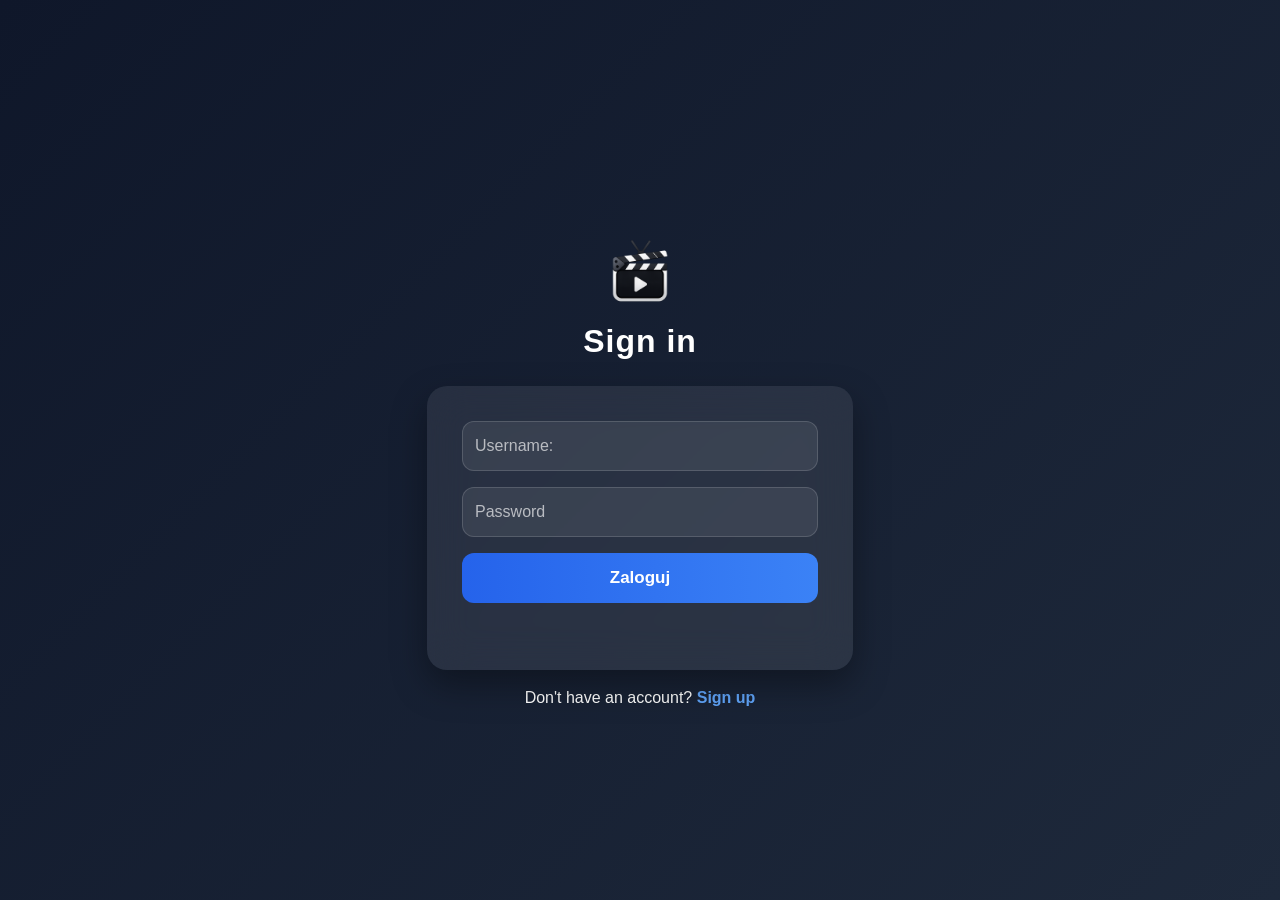
<file: frontend/index.html>
<!DOCTYPE html>
<html lang="en">
<head>
    <meta charset="UTF-8">
    <title>Movies and Series Tracker</title>
    <link href="https://cdn.jsdelivr.net/npm/bootstrap@5.3.0/dist/css/bootstrap.min.css" rel="stylesheet">
    <link href ="indexstyle.css" rel="stylesheet"> 
</head>
<body>
    <div class ="container mt-5" style="max-width: 500px;">
        <img src="images/mvslogo_nobg.png"class="d-block mx-auto" style="width:100px; height: auto;">
        <h2 style="text-align: center;">Sign in</h2>
    <form id="loginForm" class="card p-4">
        <input type="text" id="username" class="form-control mb-3" placeholder="Username:">
        <input type = "password" id = "password" class="form-control mb-3" placeholder="Password"> 
        <button type = "submit" class="btn btn-primary">Zaloguj</button>
        <p id="message" class="mt-3 text-danger text-center" ></p>
    </form>
     <p class="text-center mt-3">
        Don't have an account?
        <a href="register.html">Sign up</a>
    </p>
    </div>
    <script src="main.js"></script>
</body>
</html>
</file>
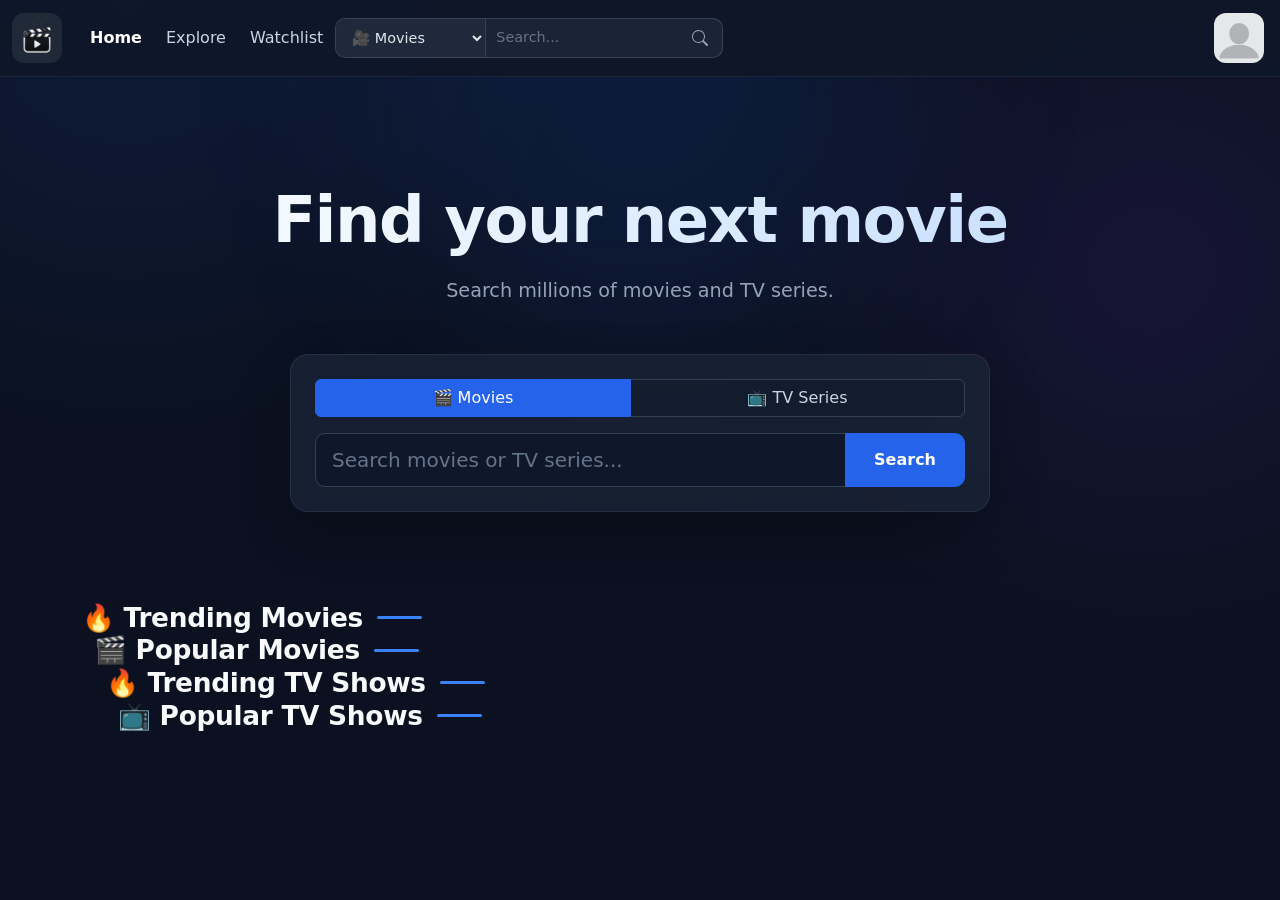
<file: frontend/menu.html>
<!doctype html>
<html lang="en">
  <head>
    <meta charset="UTF-8" />
    <meta name="viewport" content="width=device-width, initial-scale=1.0" />
    <title>Menu</title>
    <link
      href="https://cdn.jsdelivr.net/npm/bootstrap@5.3.7/dist/css/bootstrap.min.css"
      rel="stylesheet"
    />
    <link href="menustyle.css" rel="stylesheet">
  </head>
  <body>
    <nav class="navbar navbar-expand-lg custom-nav" data-bs-theme="dark">
      <div class="container-fluid">
        <a class="navbar-brand" href="menu.html">
          <img src="images/mvslogo_nobg.png" alt="" width="50" height="50" style="background-color: #1F2937;border-radius: 12px ;" />
        </a>
        <button
          class="navbar-toggler"
          type="button"
          data-bs-toggle="collapse"
          data-bs-target="#navbarNav"
          aria-controls="navbarNav"
          aria-expanded="false"
          aria-label="Toggle navigation"
        >
          <span class="navbar-toggler-icon"></span>
        </button>
        <div class="collapse navbar-collapse" id="navbarNav">
          <ul class="navbar-nav">
            <li class="nav-item">
              <a class="nav-link active" style="font-weight: bold;" aria-current="page" href="menu.html">Home</a>
            </li>
            <li class="nav-item">
              <a class="nav-link" href="browse.html">Explore</a>
            </li>
            <li class="nav-item">
              <a class="nav-link" href="watchlist.html">Watchlist</a>
            </li>
          </ul>
          <form id="navSearchForm" class="d-flex" role="search">
            <div class="custom-search-group">
              <select
                class="custom-select"
                id="navMediaType"
                style="max-width: 150px"
              >
                <option value="movie" selected>🎥 Movies</option>
                <option value="tv">📺 TV Series</option>
              </select>
              <div class="search-input-wrapper">
              <input
                class="custom-input"
                id="navSearchInput"
                type="search"
                placeholder="Search..."
                aria-label="Search"
              />
                
              <button class="custom-btn" type="submit" id="navSearchBtn">
          <svg xmlns="http://www.w3.org/2000/svg" width="16" height="16" fill="currentColor" viewBox="0 0 16 16">
            <path d="M11.742 10.344a6.5 6.5 0 1 0-1.397 1.398h-.001c.03.04.062.078.098.115l3.85 3.85a1 1 0 0 0 1.415-1.414l-3.85-3.85a1.007 1.007 0 0 0-.115-.1zM12 6.5a5.5 5.5 0 1 1-11 0 5.5 5.5 0 0 1 11 0z"/>
          </svg>
              </button>
              </div>
            </div>
          </form>
          <div class="ms-auto d-flex align-items-center gap-3">
          <a class="nav-link register-text" id="authLink" href="index.html"></a>
          <a class="nav-link profile-picture" href="#"><img class="profilepic" src="images/profile_img.png"  alt="profile"></a>
            </div>
        </div>
      </div>
    </nav>
    <body>

<!-- Hero -->
<section class="hero">

    <div class="container">

        <h1>Find your next movie</h1>

        <p>
            Search millions of movies and TV series.
        </p>

        <form class="search-box mt-5" id="homeSearchForm">
            <div class="btn-group w-100 mb-3">

                <input
                    type="radio"
                    class="btn-check"
                    name="media"
                    id="movie"
                    value="movie"
                    checked
                >

                <label class="btn btn-outline-primary" for="movie">
                    🎬 Movies
                </label>

                <input
                    type="radio"
                    class="btn-check"
                    name="media"
                    id="tv"
                    value="tv"
                >

                <label class="btn btn-outline-primary" for="tv">
                    📺 TV Series
                </label>

            </div>

            <div class="input-group">

                <input
                    class="form-control form-control-lg"
                    placeholder="Search movies or TV series..."
                    id="homeSearchInput"
                >

                <button type="submit" class="btn btn-primary">
                    Search
                </button>

            </div>

        </form>

    </div>

</section>

<!-- Trending -->

<div class="container mb-5">

    <h2 class="section-title">
        🔥 Trending Movies
    </h2>

    <div id="trendingMovies" class="row g-4">
    
    </div>
    
        
<!-- Popular Movies -->
<div class="container mb-5">

    <h2 class="section-title">
        🎬 Popular Movies
    </h2>

    <div id="popularMovies" class="row g-4">
    
    </div>
<!-- Trending TV -->
  <div class="container mb-5">

    <h2 class="section-title">
        🔥 Trending TV Shows
    </h2>

    <div id="trendingTvShows" class="row g-4">
    
    </div>
<!-- Popular TV -->
  <div class="container mb-5">

    <h2 class="section-title">
        📺 Popular TV Shows
    </h2>

    <div id="popularTvShows" class="row g-4">
    
    </div>








<template id="trendingMoviesTemplate">
<div class="col movie-column">
            <div class="movie-card h-100">
                <img
              class="img-fluid movie-poster"
              alt="posterPicture"
              style="min-height: 180px"
            />
</div>
</div>    
</template>
<template id="popularMoviesTemplate">
<div class="col movie-column">
            <div class="movie-card h-100">
                <img
              class="img-fluid movie-poster"
              alt="posterPicture"
              style="min-height: 180px"
            />
</div>
</div>    
</template>
<template id="popularTvTemplate">
<div class="col movie-column">
            <div class="movie-card h-100">
                <img
              class="img-fluid movie-poster"
              alt="posterPicture"
              style="min-height: 180px"
            />
</div>
</div>    
</template>
<template id="trendingTvTemplate">
<div class="col movie-column">
            <div class="movie-card h-100">
                <img
              class="img-fluid movie-poster"
              alt="posterPicture"
              style="min-height: 180px"
            />
</div>
</div>    
</template>
<div class="toast-container position-fixed bottom-0 end-0 p-3 pop-up-mess">
    <div class="toast" id="watchListToast" role="alert" aria-live="assertive" aria-atomic="true">
  <div class="toast-header header-popup">
    <img src="images/mvslogo_nobg.png" style="width: 24px; height: 24px;" class="rounded me-2" alt="...">
    <strong class="me-auto" style="color: aliceblue;"> Movies and Series Tracker</strong>
    <button type="button" class="btn-close" data-bs-dismiss="toast" aria-label="Close"></button>
  </div>
  <div class="toast-body" id="toastMessage">
    Successfully deleted an item from watchlist
  </div>
</div>
</div>

   <script src="https://cdn.jsdelivr.net/npm/bootstrap@5.3.7/dist/js/bootstrap.bundle.min.js"></script>
    <script src="menu.js" defer></script>
  </body>
</html>
</file>
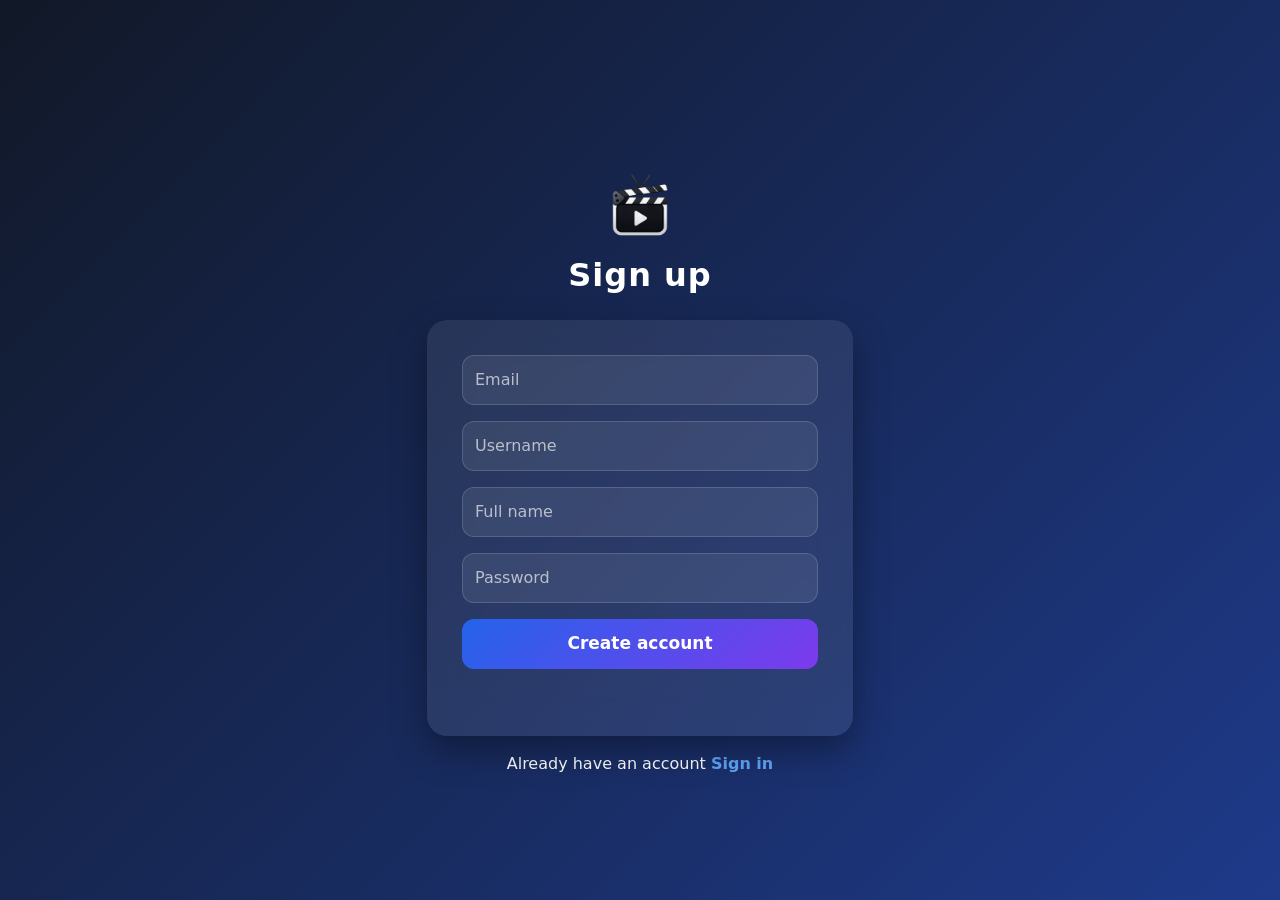
<file: frontend/register.html>
<!DOCTYPE html>
<html lang="en">
<head>
    <meta charset="UTF-8">
    <meta name="viewport" content="width=device-width, initial-scale=1.0">
    <link href="https://cdn.jsdelivr.net/npm/bootstrap@5.3.0/dist/css/bootstrap.min.css" rel="stylesheet">
    <link href="registerstyle.css" rel="stylesheet">
    <title>Document</title>
</head>
<body>

    <div class ="container mt-5" style="max-width: 500px;">
        <img src="images/mvslogo_nobg.png" class="d-block mx-auto" style="width: 100px;height: auto;">
        <h2 style="text-align: center;">Sign up </h2>
        <form id="registerForm" class="card p-4">
            <input type = "text" id = "email" class="form-control mb-3" placeholder="Email"> 
            
            <input type="text" id="username" class="form-control mb-3" placeholder="Username">
        
            <input type="text" id="fullname" class="form-control mb-3" placeholder="Full name">
            <input type = "password" id = "password" class="form-control mb-3" placeholder="Password"> 
        <button type = "submit" class="btn btn-success">Create account</button>
        <p id="message" class="mt-3 text-danger text-center" ></p>
    </form>
    <p class="text-center mt-3">
        Already have an account 
        <a href="index.html">Sign in</a>
    </p>
    <script src="register.js"></script>
</body>
</html>
</file>
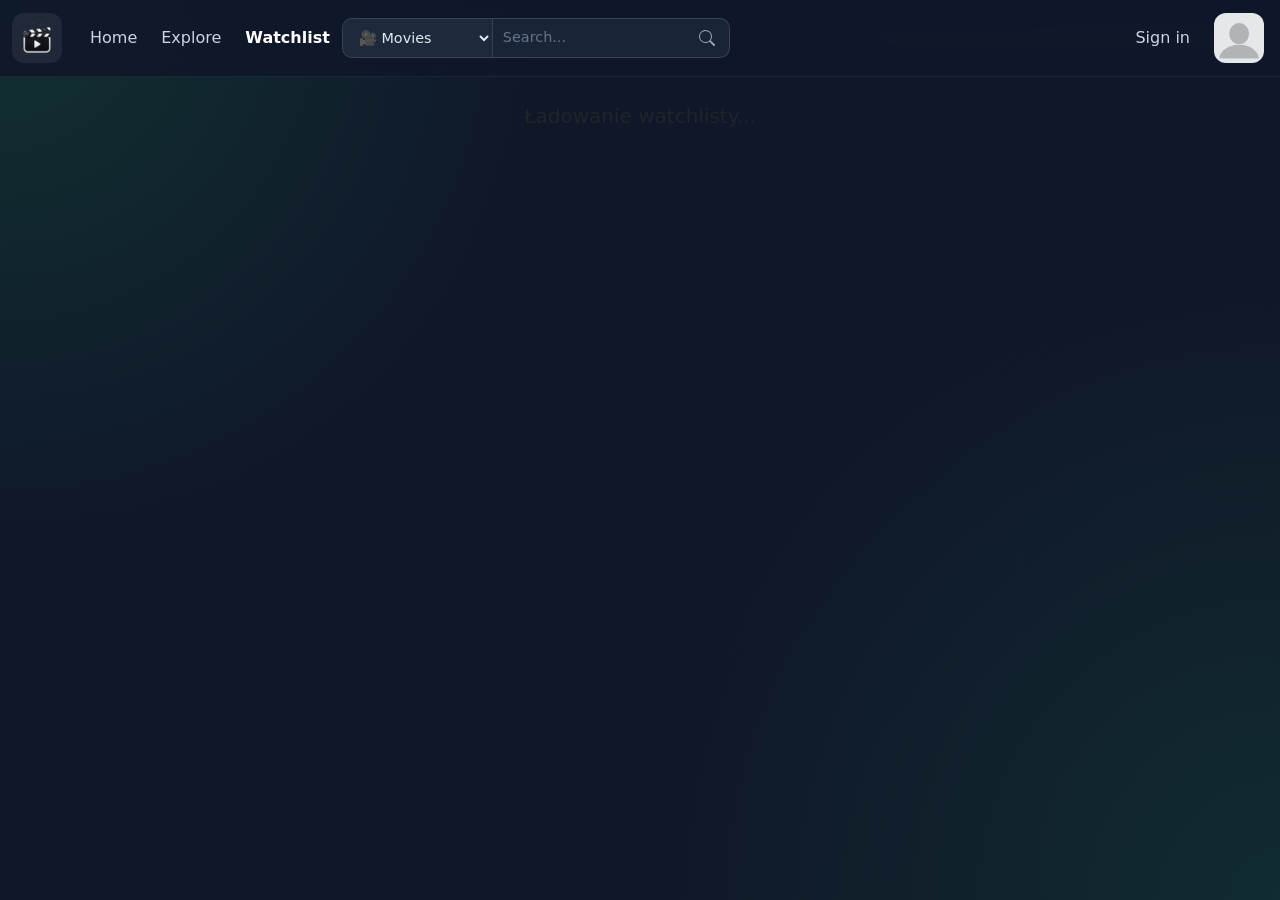
<file: frontend/watchlist.html>
<!DOCTYPE html>
<html lang="en">
<head>
    <meta charset="UTF-8">
    <meta name="viewport" content="width=device-width, initial-scale=1.0">
    <title>Watchlist</title>
    <link href="https://cdn.jsdelivr.net/npm/bootstrap@5.3.0/dist/css/bootstrap.min.css" rel="stylesheet">
    <link href="watchliststyle.css" rel="stylesheet">
</head>
<body>
    <nav class="navbar navbar-expand-lg custom-nav" data-bs-theme="dark">
      <div class="container-fluid">
        <a class="navbar-brand" href="menu.html">
          <img src="images/mvslogo_nobg.png" alt="" width="50" height="auto" style="background-color: #1F2937;border-radius: 12px ;" />
        </a>
        <button
          class="navbar-toggler"
          type="button"
          data-bs-toggle="collapse"
          data-bs-target="#navbarNav"
          aria-controls="navbarNav"
          aria-expanded="false"
          aria-label="Toggle navigation"
        >
          <span class="navbar-toggler-icon"></span>
        </button>
        <div class="collapse navbar-collapse" id="navbarNav">
          <ul class="navbar-nav">
            <li class="nav-item">
              <a class="nav-link" href="menu.html">Home</a>
            </li>
            <li class="nav-item">
              <a class="nav-link" href="browse.html">Explore</a>
            </li>
            <li class="nav-item">
              <a class="nav-link active" style="font-weight: bold;" aria-current="page" href="watchlist.html">Watchlist</a>
            </li>
            
          </ul>
          <form id="navSearchForm" class="d-flex" role="search">
            <div class="custom-search-group">
              <select
                class="custom-select"
                id="navMediaType"
                style="max-width: 150px"
              >
                <option value="movie" selected>🎥 Movies</option>
                <option value="tv">📺 TV Series</option>
              </select>
              <div class="search-input-wrapper">
              <input
                class="custom-input"
                id="navSearchInput"
                type="search"
                placeholder="Search..."
                aria-label="Search"
              />
                
              <button class="custom-btn" type="submit" id="navSearchBtn">
          <svg xmlns="http://www.w3.org/2000/svg" width="16" height="16" fill="currentColor" viewBox="0 0 16 16">
            <path d="M11.742 10.344a6.5 6.5 0 1 0-1.397 1.398h-.001c.03.04.062.078.098.115l3.85 3.85a1 1 0 0 0 1.415-1.414l-3.85-3.85a1.007 1.007 0 0 0-.115-.1zM12 6.5a5.5 5.5 0 1 1-11 0 5.5 5.5 0 0 1 11 0z"/>
          </svg>
              </button>
              </div>
            </div>
          </form>
           <div class="ms-auto d-flex align-items-center gap-3">
          <a class="nav-link register-text" id="authLink" href="index.html">Sign in</a>
          <a class="nav-link profile-picture" href="#"><img class="profilepic" src="images/profile_img.png"  alt="profile"></a>
            </div>
        </div>
      </div>
    </nav>

    <div id="results" class="container mt-4"></div>
    <template id="movieCardTemplate">
  <div class="card watch-card mb-4 mx-auto">
    <div class="row g-0 h-100 card-row">
      <div class="col-4 col-sm-3 img-row">
        <img class="img-fluid h-100 object-fit-cover movie-poster" alt="thumbnail" />
      </div>

      <div class="col-8 col-sm-9 d-flex flex-column justify-content-between watch-body">
        <div>
          <div class="d-flex justify-content-between align-items-start gap-3 mb-2">
            <h2 class="h4 fw-bold movie-title">Tytuł</h2>

            <button class="btn watchlist-favourite-btn" title="Ulubione" aria-label="Ulubione">
              <svg xmlns="http://www.w3.org/2000/svg" viewBox="0 0 24 24" width="24" height="24">
                <path class="heart-svg" d="M12 21.35l-1.45-1.32C5.4 15.36 2 12.28 2 8.5 2 5.42 4.42 3 7.5 3c1.74 0 3.41.81 4.5 2.09C13.09 3.81 14.76 3 16.5 3 19.58 3 22 5.42 22 8.5c0 3.78-3.4 6.86-8.55 11.54L12 21.35z" />
              </svg>
            </button>
          </div>

          <div class="d-flex align-items-center watch-meta">
            <h3 class="h6 m-0 movie-date">Data</h3>
            <span class="watch-dot">•</span>
            <span class="badge movie-badge">Typ</span>
          </div>
        </div>

        <div class="d-flex align-items-center justify-content-between gap-3 mt-3 watch-footer">
          <div class="dropdown">
            <button class="btn btn-outline-dark dropdown-toggle status-button"
                    type="button"
                    data-bs-toggle="dropdown"
                    data-current-status="want_to_watch">
              Want to watch
            </button>
            <ul class="dropdown-menu dropdown-menu-dark">
              <li><a href="#" class="dropdown-item status-item" data-status="want_to_watch">Want to watch</a></li>
              <li><a href="#" class="dropdown-item status-item" data-status="watching">Watching</a></li>
              <li><a href="#" class="dropdown-item status-item" data-status="completed">Completed</a></li>
              <li><a href="#" class="dropdown-item status-item" data-status="dropped">Dropped</a></li>
            </ul>
          </div>

          <div class="d-flex align-items-center gap-3">
            <div class="watch-rating">
              <span class="watch-star">★</span>
              <span class="fw-bold movie-rating">0.0</span>
            </div>

            <button class="btn watchlist-remove-btn" title="Usuń z listy" aria-label="Usuń z listy">
              <svg xmlns="http://www.w3.org/2000/svg" viewBox="0 0 24 24" width="22" height="22" fill="none" stroke="currentColor" stroke-width="2" stroke-linecap="round" stroke-linejoin="round">
                <polyline points="3 6 5 6 21 6"></polyline>
                <path d="M19 6v14a2 2 0 0 1-2 2H7a2 2 0 0 1-2-2V6m3 0V4a2 2 0 0 1 2-2h4a2 2 0 0 1 2 2v2"></path>
                <line x1="10" y1="11" x2="10" y2="17"></line>
                <line x1="14" y1="11" x2="14" y2="17"></line>
              </svg>
            </button>
          </div>
        </div>
      </div>
    </div>
  </div>
</template>

    <div class="toast-container position-fixed bottom-0 end-0 p-3 pop-up-mess">
    <div class="toast" id="watchListToast" role="alert" aria-live="assertive" aria-atomic="true">
  <div class="toast-header header-popup">
    <img src="images/mvslogo_nobg.png" style="width: 24px; height: 24px;" class="rounded me-2" alt="...">
    <strong class="me-auto" style="color: aliceblue;"> Movies and Series Tracker</strong>
    <button type="button" class="btn-close" data-bs-dismiss="toast" aria-label="Close"></button>
  </div>
  <div class="toast-body" id="toastMessage">
    Successfully deleted an item from watchlist
  </div>
</div>
</div>


    <script src="https://cdn.jsdelivr.net/npm/bootstrap@5.3.7/dist/js/bootstrap.bundle.min.js"></script>
    <script src="watchlist.js"></script>
</body>
</html>
</file>
<file: frontend/indexstyle.css>
body {
    margin: 0;
    padding: 0;
    font-family: "Segoe UI", Tahoma, Geneva, Verdana, sans-serif;
    background: linear-gradient(135deg, #0f172a, #1e293b);
    min-height: 100vh;
    display: flex;
    justify-content: center;
    align-items: center;
}

/* Kontener */
.container {
    max-width: 450px !important;
}

/* Nagłówek */
h2 {
    color: white;
    font-weight: 700;
    margin-bottom: 25px;
    letter-spacing: 1px;
}

/* Karta logowania */
.card {
    border: none;
    border-radius: 20px;
    background: rgba(255, 255, 255, 0.08);
    backdrop-filter: blur(20px);
    box-shadow: 0 15px 35px rgba(0,0,0,0.35);
    padding: 35px !important;
}

/* Pola tekstowe */
.form-control {
    border-radius: 12px;
    height: 50px;
    border: 1px solid rgba(255,255,255,0.15);
    background: rgba(255,255,255,0.08);
    color: white;
    transition: .3s;
}

.form-control::placeholder {
    color: rgba(255,255,255,.65);
}

.form-control:focus {
    background: rgba(255,255,255,.12);
    color: white;
    border-color: #3b82f6;
    box-shadow: 0 0 12px rgba(59,130,246,.45);
}

/* Przycisk */
.btn-primary {
    height: 50px;
    border-radius: 12px;
    font-weight: 600;
    font-size: 17px;
    border: none;
    background: linear-gradient(90deg, #2563eb, #3b82f6);
    transition: .3s;
}

.btn-primary:hover {
    transform: translateY(-2px);
    background: linear-gradient(90deg, #1d4ed8, #2563eb);
    box-shadow: 0 10px 20px rgba(37,99,235,.4);
}

/* Link do rejestracji */
.text-center {
    color: white;
}

a {
    color: #60a5fa;
    text-decoration: none;
    font-weight: 600;
}

a:hover {
    color: white;
    text-decoration: underline;
}

/* Komunikat */
#message {
    color: #ff6b6b !important;
    font-weight: 500;
}
</file>
<file: frontend/menustyle.css>
/* 
   GLOBAL
 */

* {
    box-sizing: border-box;
}

body {
    margin: 0;
    min-height: 100vh;

    background:
        radial-gradient(
            circle at 10% 0%,
            rgba(37, 99, 235, 0.12),
            transparent 30%
        ),
        radial-gradient(
            circle at 90% 30%,
            rgba(124, 58, 237, 0.10),
            transparent 30%
        ),
        #0b1120;

    color: #f8fafc;

    font-family:
        system-ui,
        -apple-system,
        BlinkMacSystemFont,
        "Segoe UI",
        sans-serif;
}


/* 
   NAVBAR
 */

.custom-nav {
    background: rgba(15, 23, 42, 0.88);

    border-bottom: 1px solid rgba(148, 163, 184, 0.10);

    backdrop-filter: blur(14px);

    position: sticky;
    top: 0;

    z-index: 1000;
}

.navbar-brand img {
    transition: 0.2s;
}

.navbar-brand img:hover {
    transform: scale(1.05);
}

.nav-link {
    color: #cbd5e1 !important;

    font-weight: 500;

    margin: 0 4px;

    transition: 0.2s;
}

.nav-link:hover {
    color: #ffffff !important;
}

.nav-link.active {
    color: #ffffff !important;
}
.profilepic{
  border-radius: 12px;
  width: 50px;
  height: 50px;
}
.profile-picture.hidden{
    display: none;
}

/* 
   NAV SEARCH
*/

.custom-search-group {
    display: flex;
    align-items: center;

    height: 40px;

    border: 1px solid rgba(148, 163, 184, 0.25);

    border-radius: 10px;

    overflow: hidden;

    background: rgba(30, 41, 59, 0.8);

    transition: 0.2s;
}

.custom-search-group:focus-within {
    border-color: #3b82f6;

    box-shadow:
        0 0 0 3px rgba(59, 130, 246, 0.12);
}

.custom-select {
    color: #e2e8f0;

    border: none;

    border-right: 1px solid rgba(148, 163, 184, 0.2);

    background: #1e293b;

    height: 100%;

    padding: 0 28px 0 12px;

    font-size: 0.9rem;

    cursor: pointer;

    outline: none;
}

.search-input-wrapper {
    display: flex;
    align-items: center;

    flex-grow: 1;

    height: 100%;

    padding-right: 8px;
}

.custom-input {
    width: 100%;

    color: #f8fafc;

    border: none;

    outline: none;

    padding: 0 10px;

    font-size: 0.9rem;

    background: transparent;
}

.custom-input::placeholder {
    color: #64748b;
}

.custom-btn {
    border: none;

    background: transparent;

    color: #94a3b8;

    display: flex;

    align-items: center;
    justify-content: center;

    padding: 0 6px;

    cursor: pointer;

    transition: 0.2s;
}

.custom-btn:hover {
    color: #60a5fa;
}

/* 
   HERO
 */

.hero {
    position: relative;

    padding: 105px 20px 90px;

    text-align: center;

    overflow: hidden;
}

/* glow za hero */

.hero::before {
    content: "";

    position: absolute;

    width: 500px;
    height: 500px;

    background: rgba(37, 99, 235, 0.13);

    filter: blur(100px);

    border-radius: 50%;

    top: -250px;
    left: 50%;

    transform: translateX(-50%);

    pointer-events: none;
}

.hero .container {
    position: relative;

    z-index: 1;
}

.hero h1 {
    font-size: clamp(2.5rem, 5vw, 4.2rem);

    font-weight: 800;

    letter-spacing: -1.5px;

    margin-bottom: 18px;

    background:
        linear-gradient(
            90deg,
            #ffffff,
            #bfdbfe
        );
    background-clip: text;
    -webkit-background-clip: text;
    color: transparent;
    -webkit-text-fill-color: transparent;
}

.hero p {
    color: #94a3b8;

    font-size: 1.2rem;

    margin-bottom: 0;
}


/* 
   HOME SEARCH
 */

.search-box {
    max-width: 700px;

    margin: 40px auto 0;

    padding: 24px;

    background: rgba(30, 41, 59, 0.65);

    border: 1px solid rgba(148, 163, 184, 0.12);

    border-radius: 18px;

    backdrop-filter: blur(12px);

    box-shadow:
        0 20px 50px rgba(0, 0, 0, 0.25);
}

.search-box .btn-group {
    display: flex;
}

.search-box .btn-outline-primary {
    border-color: #334155;

    color: #cbd5e1;

    background: rgba(15, 23, 42, 0.4);

    transition: 0.2s;
}

.search-box .btn-outline-primary:hover {
    background: rgba(59, 130, 246, 0.12);

    border-color: #3b82f6;

    color: white;
}

.search-box .btn-check:checked + .btn-outline-primary {
    background: #2563eb;

    border-color: #2563eb;

    color: white;

    box-shadow: none;
}

.search-box .form-control {
    height: 54px;

    background: #0f172a;

    border: 1px solid #334155;

    color: white;

    border-radius: 10px 0 0 10px;
}

.search-box .form-control::placeholder {
    color: #64748b;
}

.search-box .form-control:focus {
    background: #0f172a;

    color: white;

    border-color: #3b82f6;

    box-shadow: none;
}

.search-box .btn-primary {
    background: #2563eb;

    border-color: #2563eb;

    font-weight: 600;

    padding: 0 28px;

    border-radius: 0 10px 10px 0;
}

.search-box .btn-primary:hover {
    background: #3b82f6;

    border-color: #3b82f6;
}


/*
   SECTIONS
*/

.container.mb-5 {
    margin-bottom: 55px !important;
}

.section-title {
    position: relative;

    display: flex;
    align-items: center;

    gap: 10px;

    font-size: 1.65rem;

    font-weight: 700;

    letter-spacing: -0.3px;

    margin-bottom: 25px;

    color: #f8fafc;
}

.section-title::after {
    content: "";

    height: 3px;

    width: 45px;

    border-radius: 10px;

    background: #3b82f6;

    margin-left: 4px;
}


/* 
   MOVIE GRID
*/

#trendingMovies,
#popularMovies,
#trendingTvShows,
#popularTvShows {
    row-gap: 24px !important;
}


/*
   MOVIE COLUMN
 */

.movie-column {
    flex: 0 0 20%;

    max-width: 20%;
}


/* 
   MOVIE CARD
 */

.movie-card {
    position: relative;

    height: 350px;

    border-radius: 14px;

    overflow: hidden;

    cursor: pointer;

    background: #111827;

    border: 1px solid rgba(148, 163, 184, 0.08);

    box-shadow:
        0 8px 20px rgba(0, 0, 0, 0.25);

    transition:
        transform 0.25s ease,
        box-shadow 0.25s ease,
        border-color 0.25s ease;
}

.movie-card:hover {
    transform: translateY(-7px);

    border-color: rgba(96, 165, 250, 0.45);

    box-shadow:
        0 18px 35px rgba(0, 0, 0, 0.45);
}

.movie-card img {
    width: 100%;

    height: 100%;

    object-fit: cover;

    display: block;

    transition:
        transform 0.45s ease,
        filter 0.3s ease;
}

.movie-card:hover img {
    transform: scale(1.05);

    filter: brightness(0.8);
}


/*
   POSTER OVERLAY
*/

.movie-card::after {
    content: "";

    position: absolute;

    inset: 0;

    background:
        linear-gradient(
            to top,
            rgba(0, 0, 0, 0.35),
            transparent 45%
        );

    pointer-events: none;
}


/*
   TOAST
 */

.pop-up-mess {
    z-index: 2000;
}

.toast {
    background: #1e293b;

    border: 1px solid #334155;

    border-radius: 12px;

    overflow: hidden;

    box-shadow:
        0 15px 40px rgba(0, 0, 0, 0.4);
}

.header-popup {
    background: #111827;

    border-bottom: 1px solid #334155;
}

.toast-body {
    color: #cbd5e1;
}


@media (max-width: 1200px) {

    .movie-column {
        flex: 0 0 20%;
        max-width: 20%;
    }

    .movie-card {
        height: 310px;
    }
}


@media (max-width: 992px) {

    .navbar-nav {
        margin-bottom: 15px;
    }

    .movie-column {
        flex: 0 0 25%;
        max-width: 25%;
    }

    .movie-card {
        height: 330px;
    }

}


@media (max-width: 768px) {

    .hero {
        padding: 75px 15px 65px;
    }

    .hero h1 {
        font-size: 2.6rem;
    }

    .movie-column {
        flex: 0 0 33.333%;
        max-width: 33.333%;
    }

    .movie-card {
        height: 300px;
    }

}


@media (max-width: 576px) {

    .hero {
        padding: 60px 15px;
    }

    .hero h1 {
        font-size: 2.2rem;
    }

    .hero p {
        font-size: 1rem;
    }

    .search-box {
        padding: 18px;
    }

    .movie-column {
        flex: 0 0 50%;
        max-width: 50%;
    }

    .movie-card {
        height: 290px;
    }

    .section-title {
        font-size: 1.4rem;
    }

}
</file>
<file: frontend/registerstyle.css>
body{
    margin:0;
    padding:0;
    min-height:100vh;
    display:flex;
    justify-content:center;
    align-items:center;

    background: linear-gradient(135deg, #111827 0%, #1e3a8a 100%);
}
.container {
    max-width: 450px !important;
}
h2 {
    color: white;
    font-weight: 700;
    margin-bottom: 25px;
    letter-spacing: 1px;
}
.card {
    border: none;
    border-radius: 20px;
    background: rgba(255, 255, 255, 0.08);
    backdrop-filter: blur(20px);
    box-shadow: 0 15px 35px rgba(0,0,0,0.35);
    padding: 35px !important;
}

.form-control {
    border-radius: 12px;
    height: 50px;
    border: 1px solid rgba(255,255,255,0.15);
    background: rgba(255,255,255,0.08);
    color: white;
    transition: .3s;
}

.form-control::placeholder {
    color: rgba(255,255,255,.65);
}

.form-control:focus {
    background: rgba(255,255,255,.12);
    color: white;
    border-color: #3b82f6;
    box-shadow: 0 0 12px rgba(59,130,246,.45);
}


.btn-success {
    height: 50px;
    border-radius: 12px;
    font-weight: 600;
    font-size: 17px;
    border: none;
    background: linear-gradient(135deg, #2563eb, #7c3aed);
    transition: .3s;
}

.btn-primary:hover {
    transform: translateY(-2px);
    background: linear-gradient(90deg, #1d4ed8, #2563eb);
    box-shadow: 0 10px 20px rgba(37,99,235,.4);
}

.text-center {
    color: white;
}

a {
    color: #60a5fa;
    text-decoration: none;
    font-weight: 600;
}

a:hover {
    color: white;
    text-decoration: underline;
}

#message {
    color: #ff6b6b !important;
    font-weight: 500;
}
</file>
<file: frontend/watchliststyle.css>
.watch-card {
  max-width: 900px;
  background: linear-gradient(135deg, #1e222b 0%, #181b22 100%);
  border: 1px solid rgba(255, 255, 255, 0.07);
  border-radius: 20px;
  color: #fff;
  cursor: pointer;
  box-shadow: 0 6px 20px rgba(0, 0, 0, 0.25);
  transition: transform 0.2s ease, box-shadow 0.2s ease, border-color 0.2s ease;
  position: relative;
}
.watch-card:hover {
  transform: translateY(-3px);
  border-color: rgba(255, 255, 255, 0.18);
  box-shadow: 0 12px 30px rgba(0, 0, 0, 0.4);
}

/* plakat */
.watch-card .img-row {
  overflow: hidden;
  border-top-left-radius: 15px;
  border-bottom-left-radius: 15px;
  padding: 16px;
}
.watch-card .movie-poster {
  width: 100%;
  height: auto !important;
  min-height: 0;
  aspect-ratio: 2 / 3;
  object-fit: cover;
  border-radius: 14px;
  background: #111;
  box-shadow: 0 4px 14px rgba(0, 0, 0, 0.5);
}
.watch-card:has(.dropdown-menu.show) {
    z-index : 10;
}
/* treść */
.watch-body {
  padding: 16px 20px 16px 4px;
}
.watch-card .movie-title {
  margin: 0;
  font-size: 1.5rem;
  letter-spacing: -0.01em;
  display: -webkit-box;
  -webkit-line-clamp: 2;
  -webkit-box-orient: vertical;
  overflow: hidden;
}
.watch-meta {
  gap: 10px;
  color: #9aa0ac;
}
.watch-card .movie-date {
  color: #9aa0ac !important;
  font-size: 1rem;
}
.watch-dot {
  opacity: 0.5;
}

/* neutralny badge / film badge */
.watch-card .movie-badge {
  position: static;
  display: inline-block;
  padding: 5px 12px;
  font-size: 0.8rem;
  font-weight: 600;
  color: #cfd4de !important;
  background: rgba(255, 255, 255, 0.08) !important;
  border: 1px solid rgba(255, 255, 255, 0.1);
  border-radius: 999px;
}

/* serce / ulubione */
.watch-card .watchlist-favourite-btn {
  display: flex;
  align-items: center;
  justify-content: center;
  width: 44px;
  height: 44px;
  padding: 0;
  border: none;
  border-radius: 12px;
  background-color: white;
  transition: background 0.2s ease, transform 0.15s ease;
}
.watch-card .watchlist-favourite-btn:hover {
  background: rgba(244, 63, 94, 0.15);
  transform: scale(1.08);
}
.watch-card .heart-svg{
  fill: rgba(106, 102, 102, 0.582);
  stroke: #9aa0ac;
  stroke-width: 1.8;
  transition: fill 0.2s ease, stroke 0.2s ease;
}
.watch-card .watchlist-favourite-btn:hover .heart-svg {
  stroke: #f43f5e;
}
.watch-card .heart-svg.active {
  fill: #f43f5e;
  stroke: #f43f5e;
}
.watch-card .watchlist-favourite-btn:has(.heart-svg.active) {
  background: rgba(244, 63, 94, 0.15);
}

/* status i przyciski */
.watch-card .status-button {
  padding: 8px 16px;
  font-size: 0.9rem;
  font-weight: 600;
  color: #e5e7eb;
  background: rgba(255, 255, 255, 0.07);
  border: 1px solid rgba(255, 255, 255, 0.12);
  border-radius: 12px;
}
.watch-card .status-button:hover,
.watch-card .status-button.show,
.watch-card .status-button:focus {
  color: #fff;
  background: rgba(255, 255, 255, 0.14);
  border-color: rgba(255, 255, 255, 0.25);
}

.status-btn {
  min-width: 170px;
  font-weight: 600;
  border: none;
  border-radius: 10px;
  transition: .25s;
}

.status-want_to_watch {
  background: #facc15;
  color: #1f2937;
}

.status-watching {
  background: #3b82f6;
  color: white;
}

.status-completed {
  background: #22c55e;
  color: white;
}

.status-dropped {
  background: #ef4444;
  color: white;
}

/* dropdown */
.watch-card .dropdown-menu,
.dropdown-menu {
  padding: 6px;
  border: none;
  border-radius: 12px;
  background: #1e293b;
  box-shadow: 0 12px 30px rgba(0, 0, 0, 0.5);
}
.watch-card .dropdown-item,
.dropdown-item {
  border-radius: 8px;
  color: white;
}
.dropdown-item:hover {
  background: #334155;
  color: white;
}

/* ocena */
.watch-rating {
  display: flex;
  align-items: center;
  gap: 6px;
  padding: 6px 14px;
  font-size: 1.15rem;
  background: rgba(255, 193, 7, 0.1);
  border: 1px solid rgba(255, 193, 7, 0.25);
  border-radius: 999px;
}
.watch-star {
  color: #ffc107;
}
.watch-card .movie-rating {
  margin: 0;
}

/* przycisk usuwania */
.watch-card .watchlist-remove-btn,
.watchlist-remove-btn {
  display: flex;
  align-items: center;
  justify-content: center;
  width: 44px;
  height: 44px;
  padding: 0;
  color: beige;
  border: none;
  border-radius: 12px;
  background-color: gray;
  transition: background 0.2s ease, color 0.2s ease, transform 0.15s ease;
}
.watch-card .watchlist-remove-btn:hover,
.watchlist-remove-btn:hover {
  color: white;
  background-color: #1e293b;
  transform: scale(1.08);
}

/* telefon / responsywność */
@media (max-width: 576px) {
  .watch-card { border-radius: 16px; }
  .watch-card .img-row { padding: 10px; }
  .watch-body { padding: 10px 12px 10px 0; }
  .watch-card .movie-title { font-size: 1.1rem; }
  .watch-footer { flex-wrap: wrap; }
  .watch-rating { font-size: 1rem; padding: 4px 10px; }
}

/* 
    NAVBAR
 */
.custom-nav {
  background: rgba(15, 23, 42, 0.88);
  border-bottom: 1px solid rgba(148, 163, 184, 0.10);
  backdrop-filter: blur(14px);
  position: sticky;
  top: 0;
  z-index: 1000;
}
.navbar-brand img {
  transition: 0.2s;
}
.navbar-brand img:hover {
  transform: scale(1.05);
}
.nav-link {
  color: #cbd5e1 !important;
  font-weight: 500;
  margin: 0 4px;
  transition: 0.2s;
}
.nav-link:hover,
.nav-link.active {
  color: #ffffff !important;
}

/* 
    NAV SEARCH
*/
.custom-search-group {
  display: flex;
  align-items: center;
  height: 40px;
  border: 1px solid rgba(148, 163, 184, 0.25);
  border-radius: 10px;
  overflow: hidden;
  background: rgba(30, 41, 59, 0.8);
  transition: 0.2s;
}
.custom-search-group:focus-within {
  border-color: #3b82f6;
  box-shadow: 0 0 0 3px rgba(59, 130, 246, 0.12);
}
.custom-select {
  color: #e2e8f0;
  border: none;
  border-right: 1px solid rgba(148, 163, 184, 0.2);
  background: #1e293b;
  height: 100%;
  padding: 0 28px 0 12px;
  font-size: 0.9rem;
  cursor: pointer;
  outline: none;
}
.search-input-wrapper {
  display: flex;
  align-items: center;
  flex-grow: 1;
  height: 100%;
  padding-right: 8px;
}
.custom-input {
  width: 100%;
  color: #f8fafc;
  border: none;
  outline: none;
  padding: 0 10px;
  font-size: 0.9rem;
  background: transparent;
}
.custom-input::placeholder {
  color: #64748b;
}
.custom-btn {
  border: none;
  background: transparent;
  color: #94a3b8;
  display: flex;
  align-items: center;
  justify-content: center;
  padding: 0 6px;
  cursor: pointer;
  transition: 0.2s;
}
.custom-btn:hover {
  color: #60a5fa;
}

/* inne elementy profilu i ogólne */
.profilepic {
  border-radius: 12px;
  width: 50px;
  height: 50px;
}
.profile-picture.hidden {
  display: none;
}
.header-popup {
  background-color: #334155;
}
.card {
  overflow: visible !important;
}
body {
  min-height: 100vh;
  background: 
    radial-gradient(circle at top left, rgba(34,197,94,.15), transparent 35%),
    radial-gradient(circle at bottom right, rgba(16,185,129,.12), transparent 40%),
    linear-gradient(135deg,#0f172a,#111827);
  background-attachment: fixed;
}

/* 
    WATCHLIST NOT LOGGED
*/
.watchlist-locked {
  max-width: 420px;
  margin: 4rem auto;
  padding: 2.5rem 2rem;
  border-radius: 16px;
  background: rgba(255, 255, 255, 0.03);
  border: 1px solid rgba(34, 197, 94, 0.2);
  backdrop-filter: blur(8px);
}
.locked-icon {
  font-size: 2.75rem;
  margin-bottom: 1rem;
  filter: drop-shadow(0 0 12px rgba(34, 197, 94, 0.4));
}
.locked-title {
  color: #f1f5f9;
  font-weight: 600;
  margin-bottom: 0.5rem;
}
.locked-text {
  color: #94a3b8;
  margin-bottom: 1.75rem;
  line-height: 1.5;
}
.locked-btn {
  display: inline-block;
  padding: 0.6rem 1.75rem;
  border-radius: 8px;
  background: linear-gradient(135deg, #22c55e, #10b981);
  color: #0f172a;
  font-weight: 600;
  text-decoration: none;
  transition: transform 0.15s ease, box-shadow 0.15s ease;
}
.locked-btn:hover {
  transform: translateY(-1px);
  box-shadow: 0 4px 16px rgba(16, 185, 129, 0.35);
  color: #0f172a;
}
</file>
